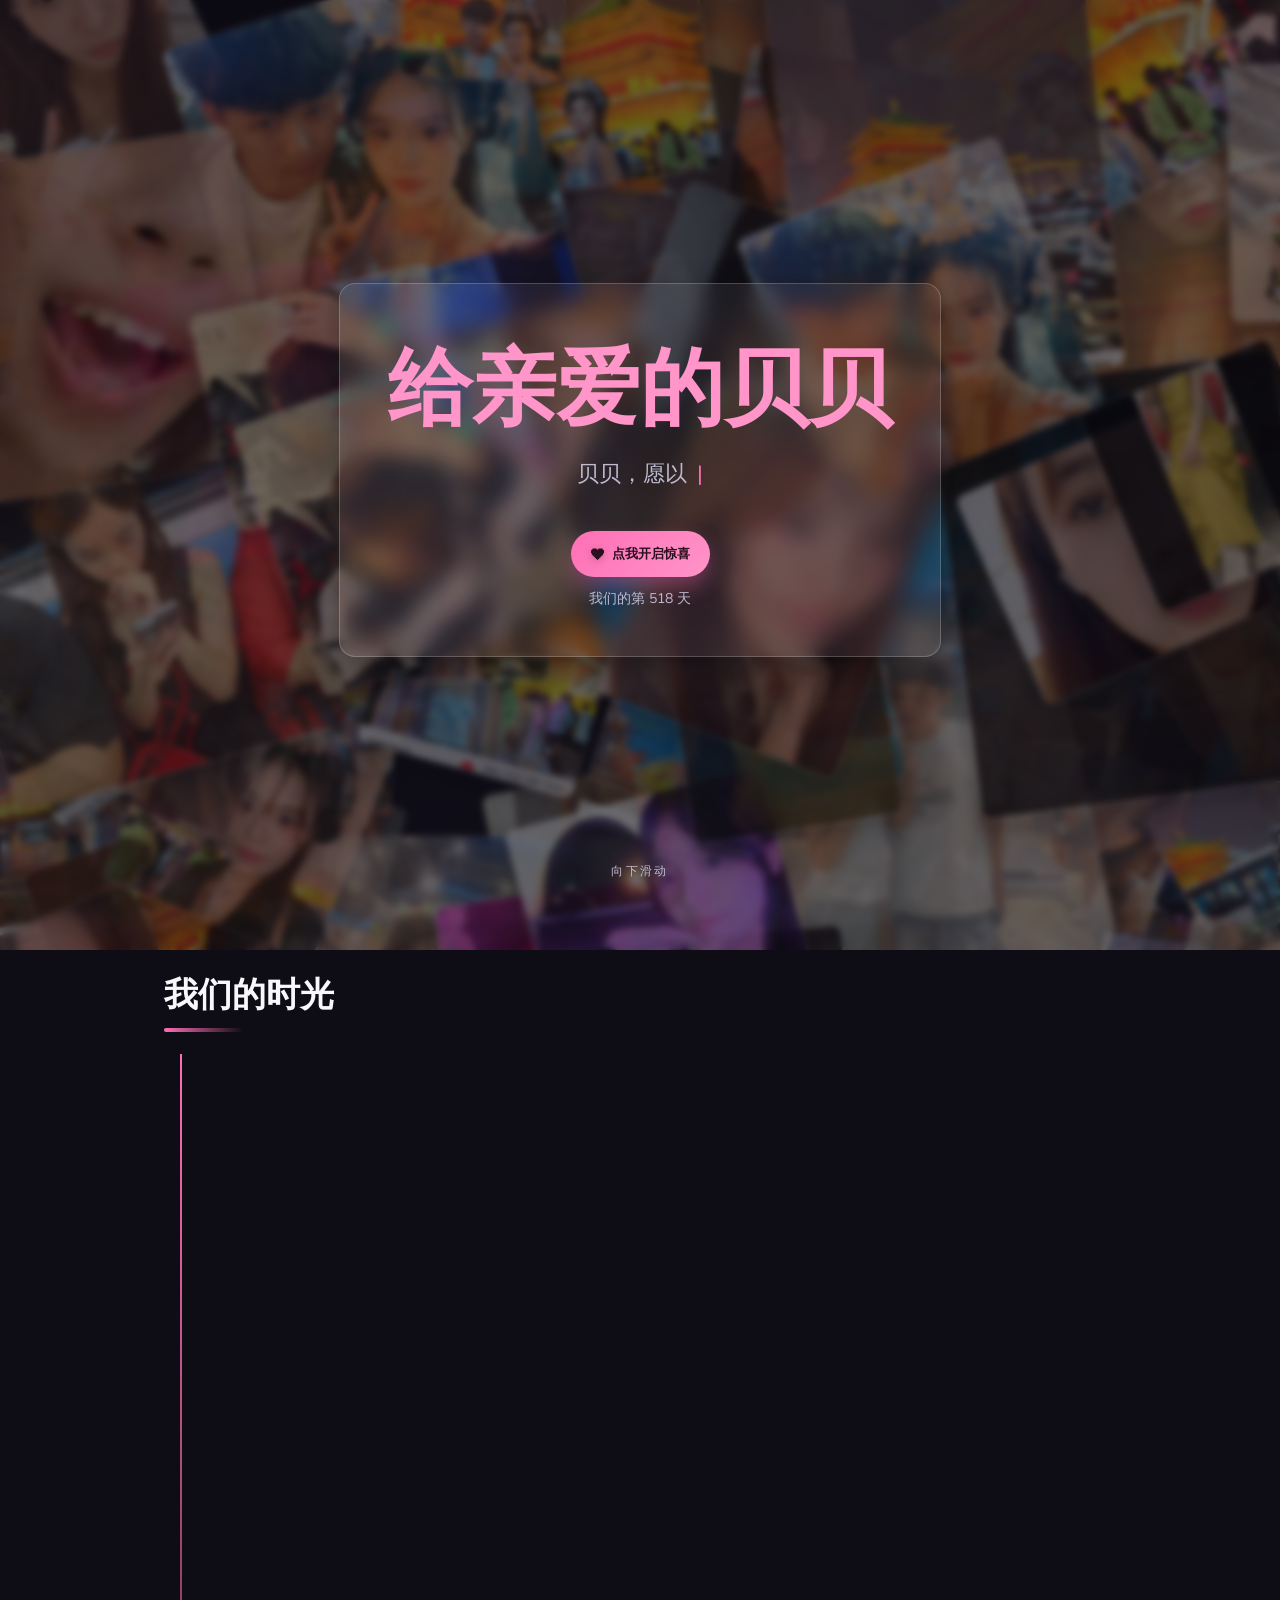
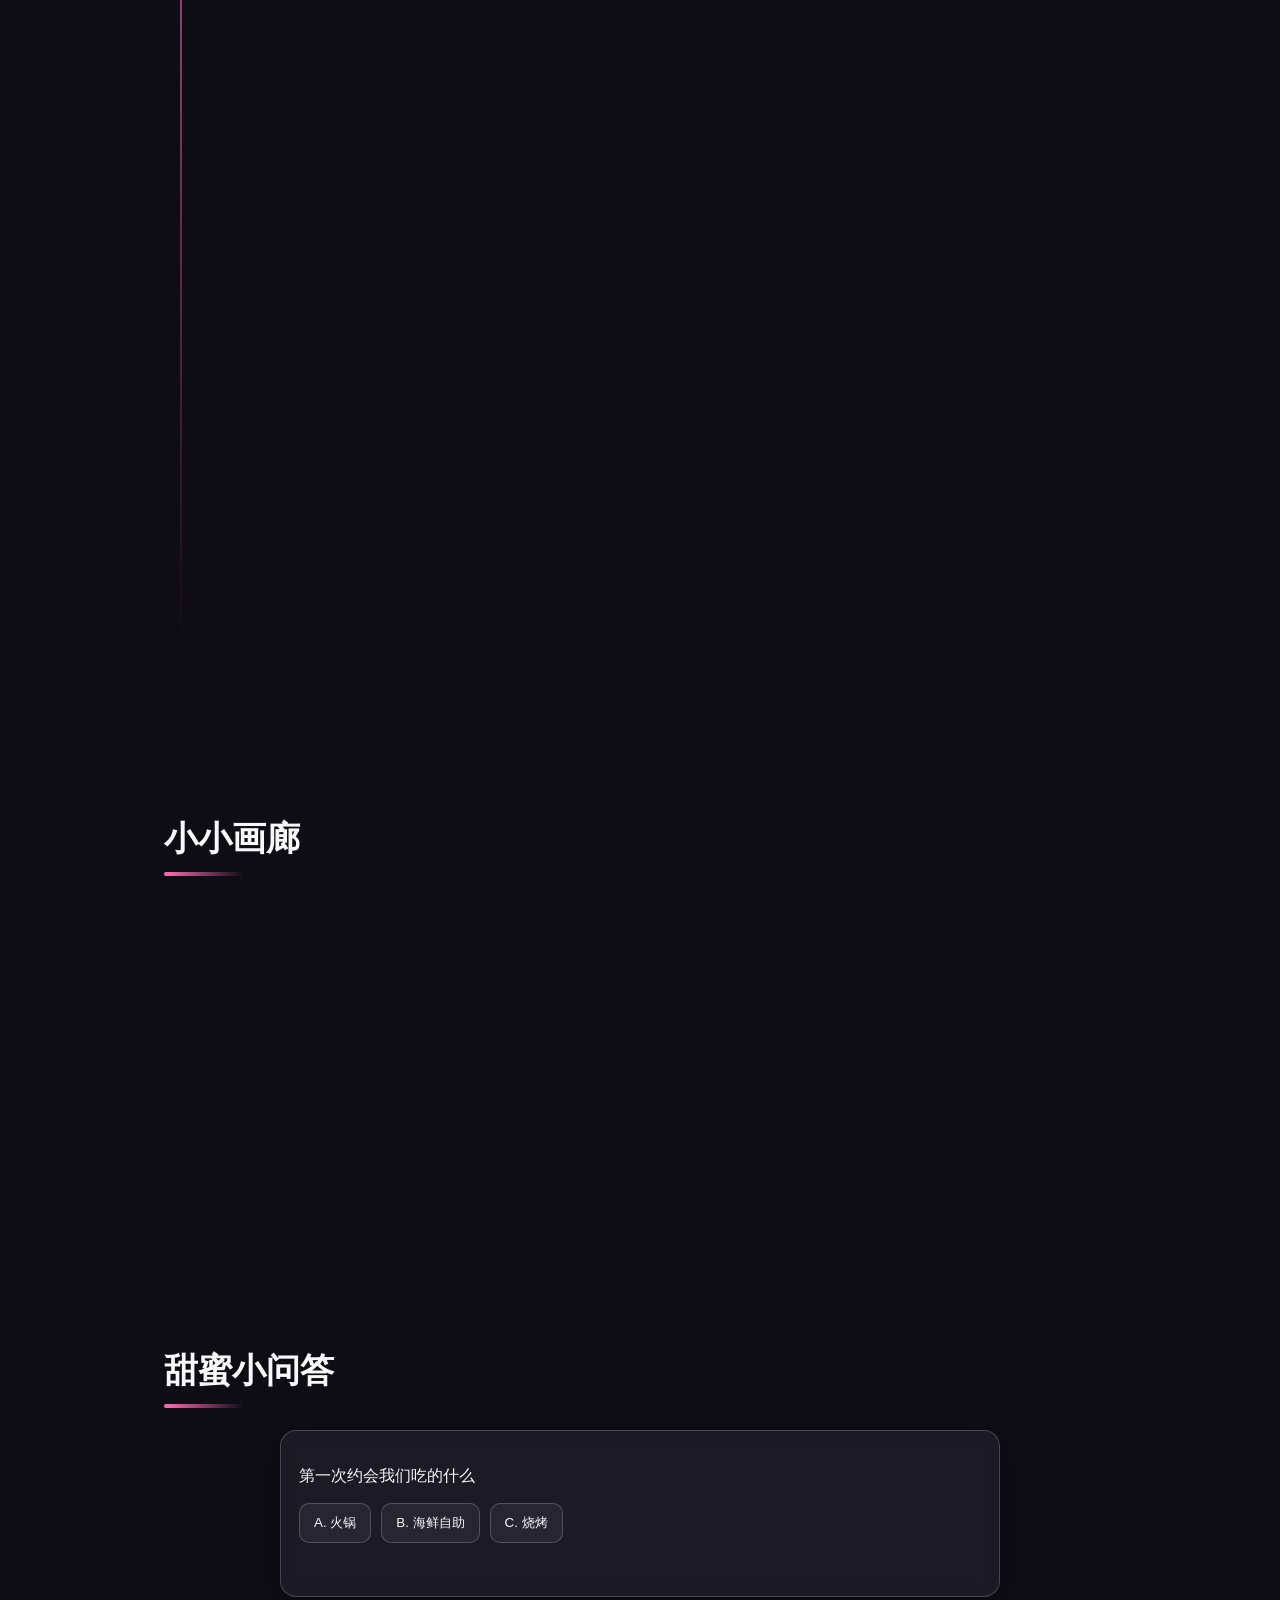
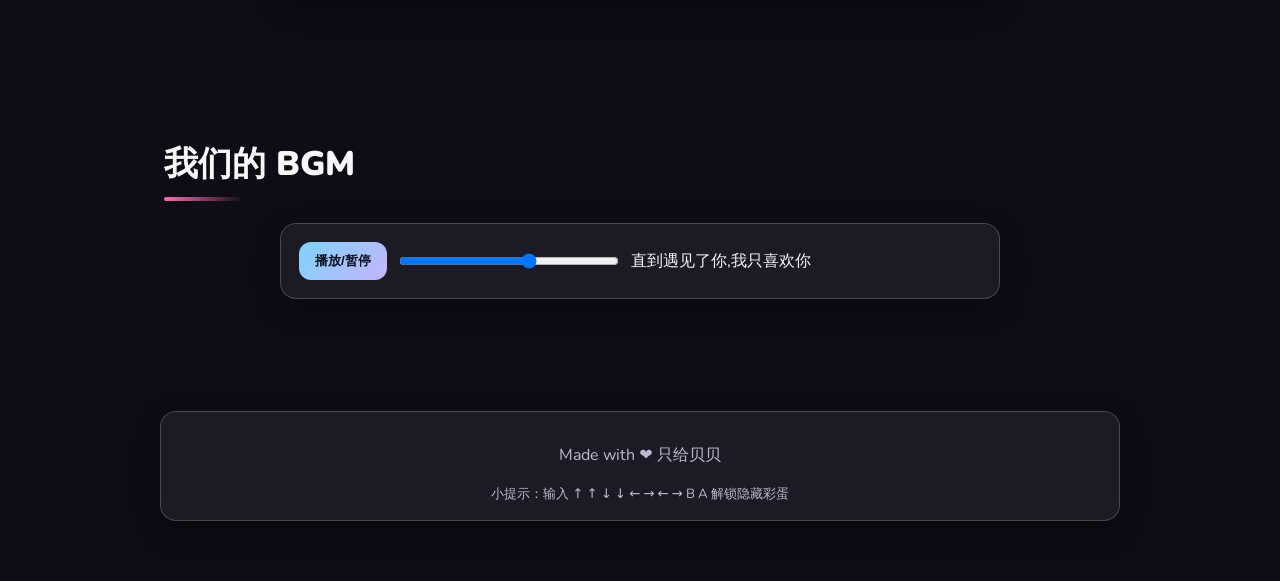
<file: index.html>
<!doctype html>
<html lang="zh-CN">
<head>
  <meta charset="utf-8" />
  <meta name="viewport" content="width=device-width, initial-scale=1" />
  <title>给你的小小心意</title>
  <meta name="description" content="给最爱的你的一份专属小惊喜" />
  <link rel="preconnect" href="https://fonts.googleapis.com">
  <link rel="preconnect" href="https://fonts.gstatic.com" crossorigin>
  <link href="https://fonts.googleapis.com/css2?family=Great+Vibes&family=Nunito:wght@300;600;800&display=swap" rel="stylesheet">
  <link rel="stylesheet" href="styles.css" />
  <link rel="icon" href="data:image/svg+xml,<svg xmlns='http://www.w3.org/2000/svg' viewBox='0 0 100 100'><text y='0.9em' font-size='90'>💖</text></svg>">
</head>
<body>
  <!-- 背景粒子与流星 -->
  <canvas id="bg-canvas" aria-hidden="true"></canvas>

  <!-- 顶部 Hero -->
  <header class="hero" id="top">
    <div class="hero-inner glass">
      <h1 class="brand">
        <span id="yourName">给亲爱的贝贝</span>
      </h1>
      <p class="typewriter">
        <span id="typewriterText" data-lines='["贝贝，遇见你，是我所有美好故事的开始。","贝贝，今天，想把心里的话，慢慢说给你听。","贝贝，愿以后每一天，都有你。"]'></span>
        <span class="cursor">|</span>
      </p>
      <div class="cta">
        <button id="loveButton" class="btn-heart" aria-label="点击有惊喜">
          <span class="heart">❤</span>
          <span> 点我开启惊喜</span>
        </button>
      </div>
      <div class="meta">
        <span id="anniversary" title="纪念日">我们的第 <span id="daysCounter">0</span> 天</span>
      </div>
    </div>
    <div class="scroll-hint">向下滑动</div>
  </header>

  <!-- 甜蜜弹窗 -->
  <dialog id="sweetDialog" class="sweet">
    <form method="dialog">
      <h3>给贝贝的一封小情书</h3>
      <p id="loveNote">贝贝，从遇见你开始，星星也有了归宿。</p>
      <menu>
        <button value="close" class="btn">收下</button>
      </menu>
    </form>
  </dialog>

  <!-- 记忆时间线 -->
  <section id="timeline" class="section">
    <h2 class="section-title">我们的时光</h2>
    <div class="timeline">
      <div class="tl-item reveal">
        <div class="date">第一次去海边</div>
        <div class="card glass">
          <img src="assets\FirstMeet.jpg" alt="第一次去海边" loading="lazy" decoding="async" />
          <p>那天的风，刚好也很喜欢你。</p>
        </div>
      </div>
      <div class="tl-item reveal">
        <div class="date">海边很美，你也是</div>
        <div class="card glass">
          <img src="assets\SeaBeautiful.jpg" alt="海边很美，你也是" loading="lazy" decoding="async" />
          <p>从此，手心里有了最安心的答案。</p>
        </div>
      </div>
      <div class="tl-item reveal">
        <div class="date">轮渡真的好美呀</div>
        <div class="card glass">
          <img src="assets\QingdaoSheep.jpg" alt="轮渡真的好美呀" loading="lazy" decoding="async" />
          <p>风景很美，但最美的是你看风景的样子。</p>
        </div>
      </div>
    </div>
  </section>

  <!-- 照片画廊 -->
  <section id="gallery" class="section">
    <h2 class="section-title">小小画廊</h2>
    <div class="grid">
      <figure class="reveal"><img src="assets\XianDatangHert.jpg" alt="甜蜜瞬间1" loading="lazy" decoding="async"><figcaption>甜蜜1</figcaption></figure>
      <figure class="reveal"><img src="assets\XianDatangHug.jpg" alt="甜蜜瞬间2" loading="lazy" decoding="async"><figcaption>甜蜜2</figcaption></figure>
      <figure class="reveal"><img src="assets\Qingdao.jpg" alt="甜蜜瞬间3" loading="lazy" decoding="async"><figcaption>甜蜜3</figcaption></figure>
      <figure class="reveal"><img src="assets\Beautiful2.jpg" alt="甜蜜瞬间4" loading="lazy" decoding="async"><figcaption>甜蜜4</figcaption></figure>
    </div>
  </section>

  <!-- 甜蜜问答 -->
  <section id="quiz" class="section">
    <h2 class="section-title">甜蜜小问答</h2>
    <div class="quiz glass">
      <p>第一次约会我们吃的什么</p>
      <div class="options">
        <button class="opt" data-correct="true">A. 火锅</button>
        <button class="opt" data-correct="false">B. 海鲜自助</button>
        <button class="opt" data-correct="false">C. 烧烤</button>
      </div>
      <div id="quizResult" class="result" aria-live="polite"></div>
    </div>
  </section>

  <!-- 隐藏彩蛋（Konami Code 解锁） -->
  <section id="easter" class="section hidden">
    <h2 class="section-title">隐藏的小惊喜</h2>
    <div class="easter glass">
      <p>被贝贝发现啦！给最厉害的贝贝，解锁一枚超大爱心！</p>
      <button id="megaHeart" class="btn-heart big">❤</button>
    </div>
  </section>

  <!-- 音乐播放器 -->
  <section id="music" class="section">
    <h2 class="section-title">我们的 BGM</h2>
    <div class="player glass">
      <audio id="audio" src="assets\陈柯宇 - 直到遇见了你,我只喜欢你.mp3" preload="auto" autoplay loop></audio>
      <div class="controls">
        <button id="play" class="btn">播放/暂停</button>
        <input id="volume" type="range" min="0" max="1" step="0.01" value="0.6" aria-label="音量" />
        <span id="trackName">直到遇见了你,我只喜欢你</span>
      </div>
    </div>
  </section>

  <!-- 页脚 -->
  <footer class="footer">
    <div class="glass">
      <p>Made with ❤ 只给贝贝</p>
      <small>小提示：输入 ↑ ↑ ↓ ↓ ← → ← → B A 解锁隐藏彩蛋</small>
    </div>
  </footer>

  <!-- 轻量弹窗与灯箱容器 -->
  <dialog id="lightbox" class="lightbox"><img alt="预览" id="lightboxImg" /><form method="dialog"><button class="btn">关闭</button></form></dialog>

  <script src="app.js"></script>
</body>
</html>
</file>
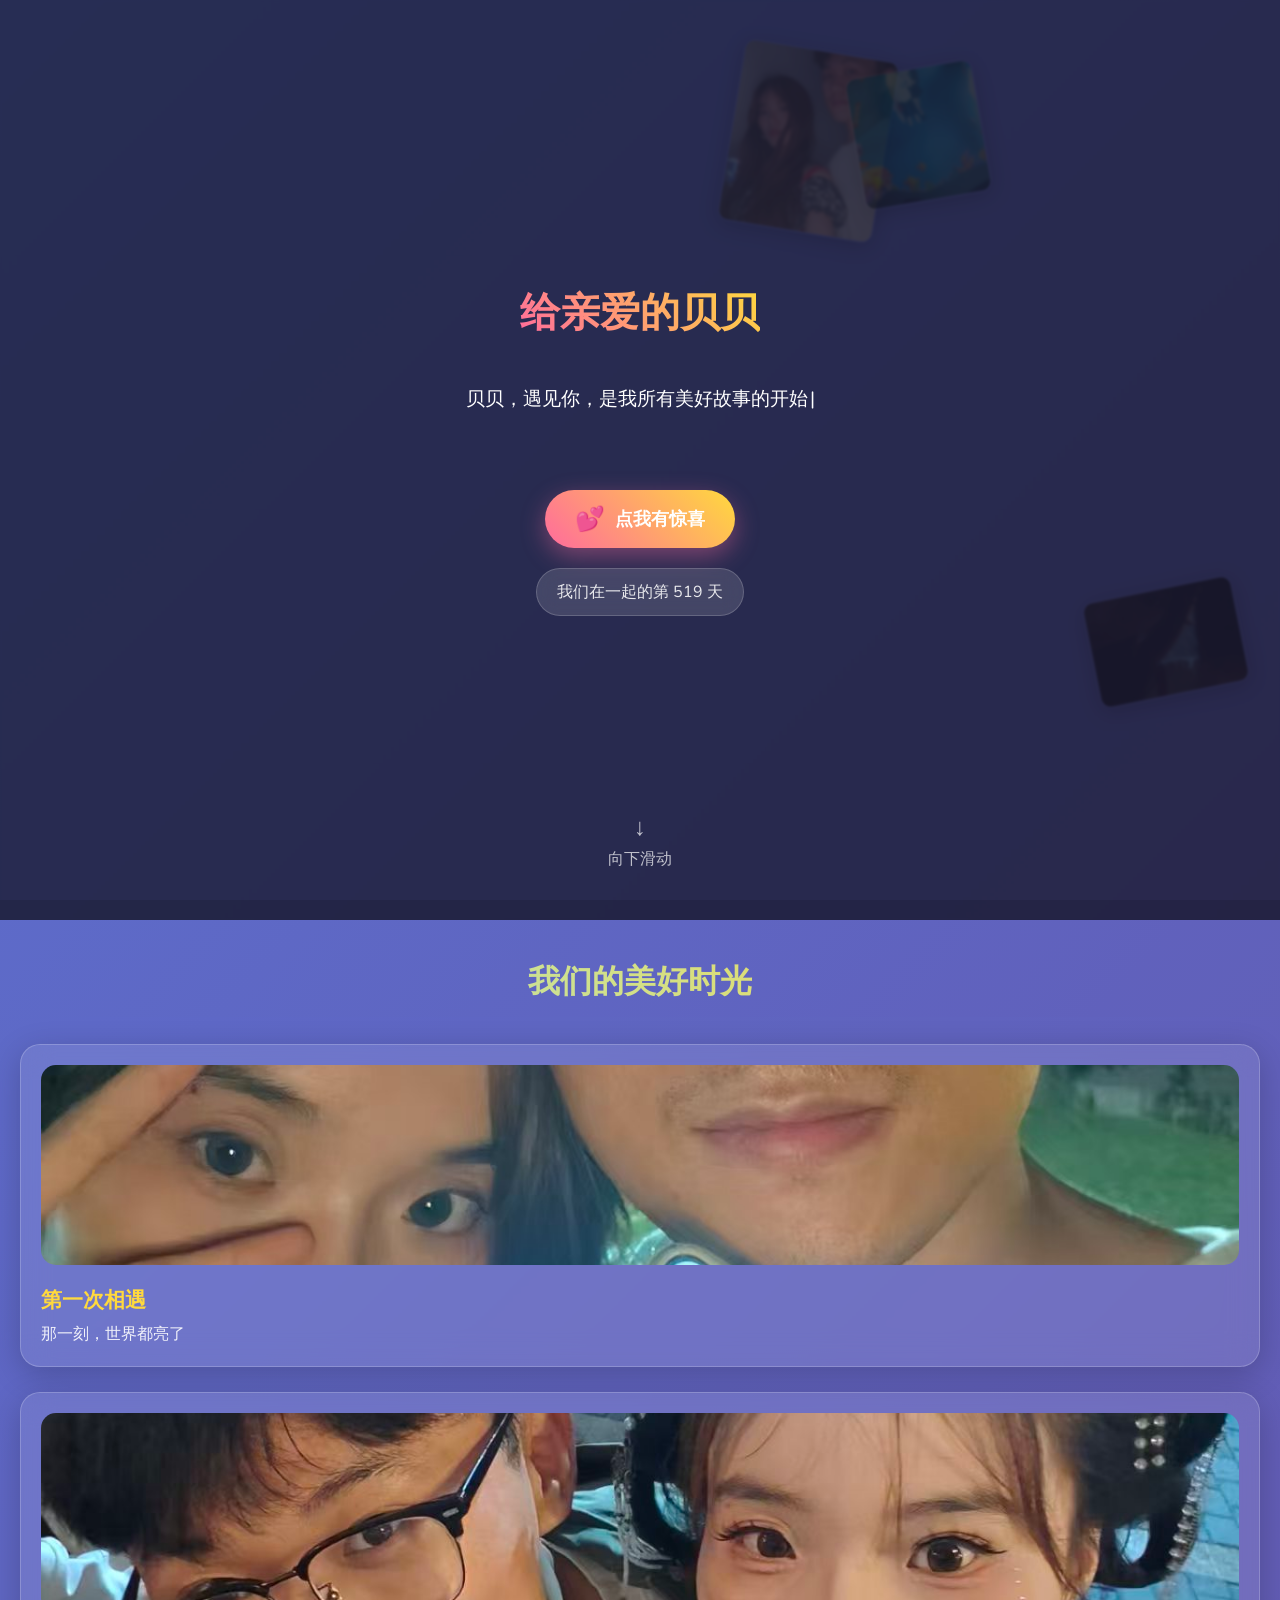
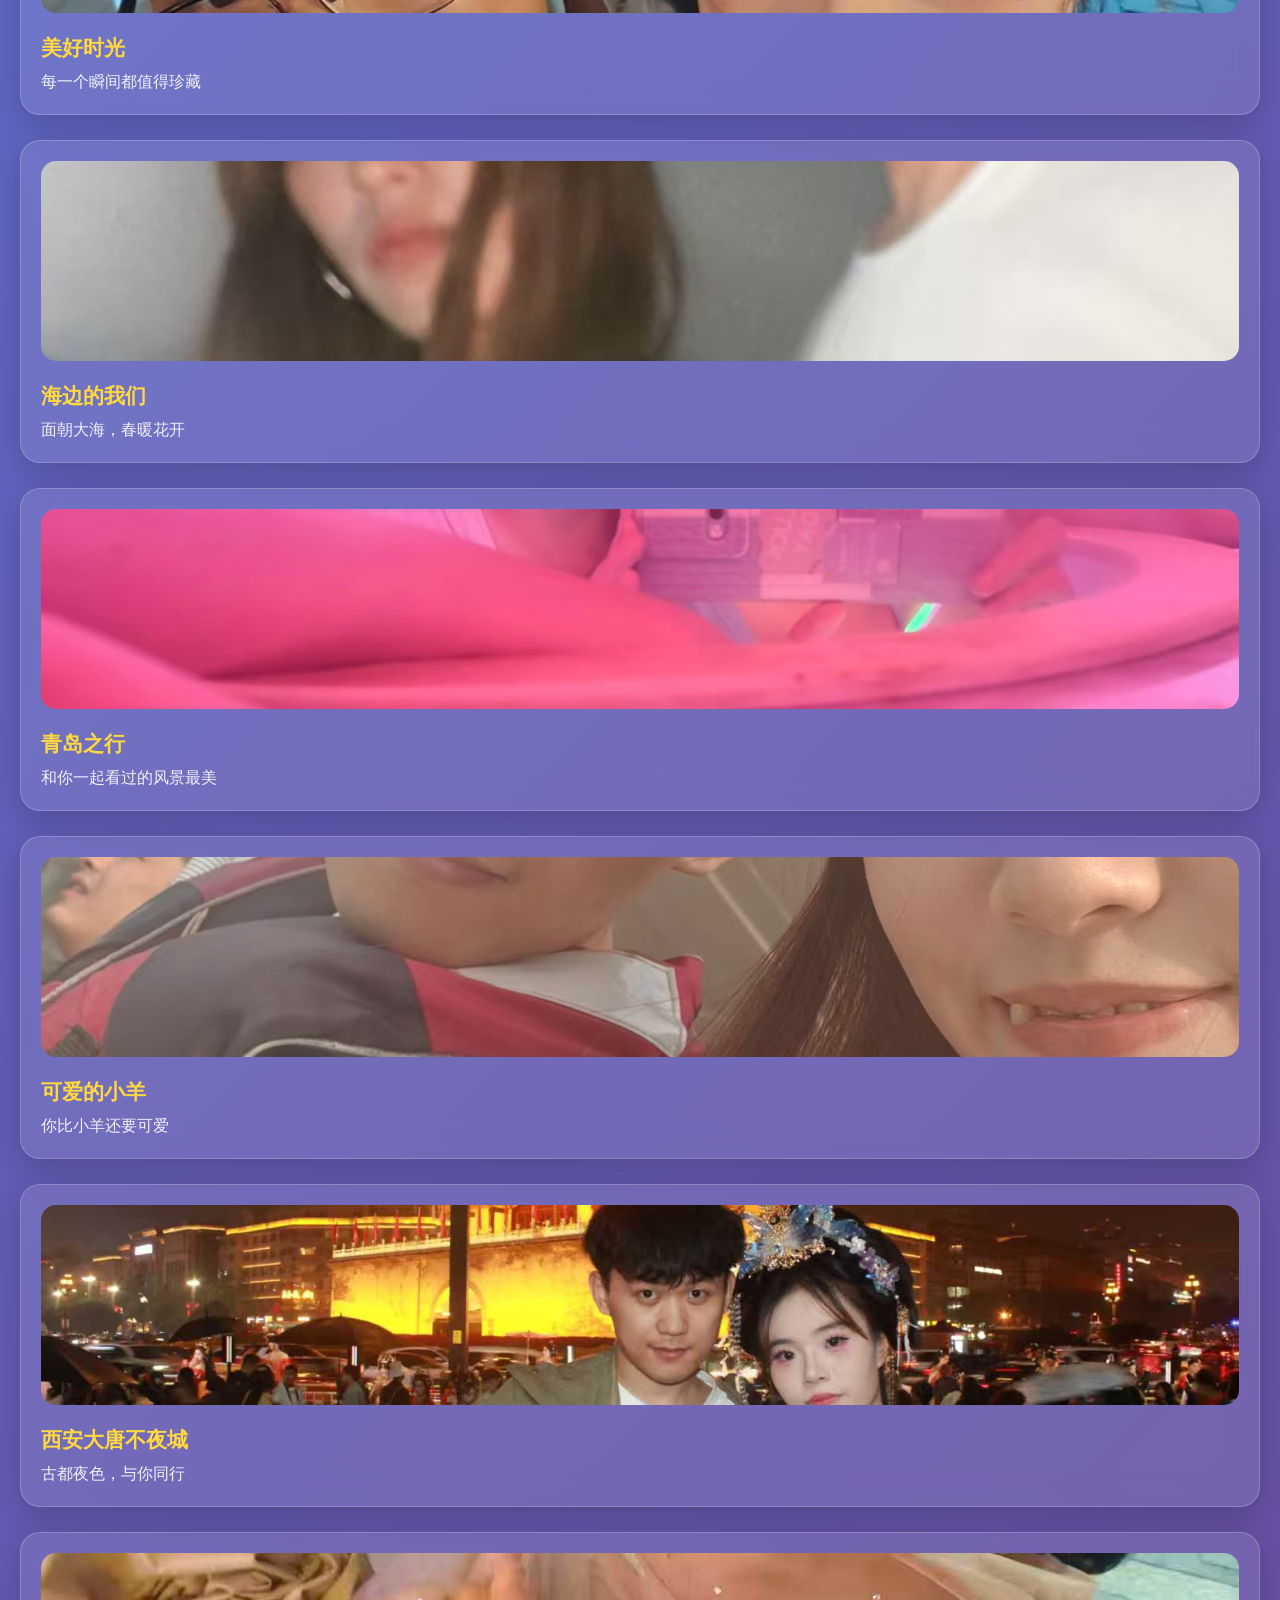
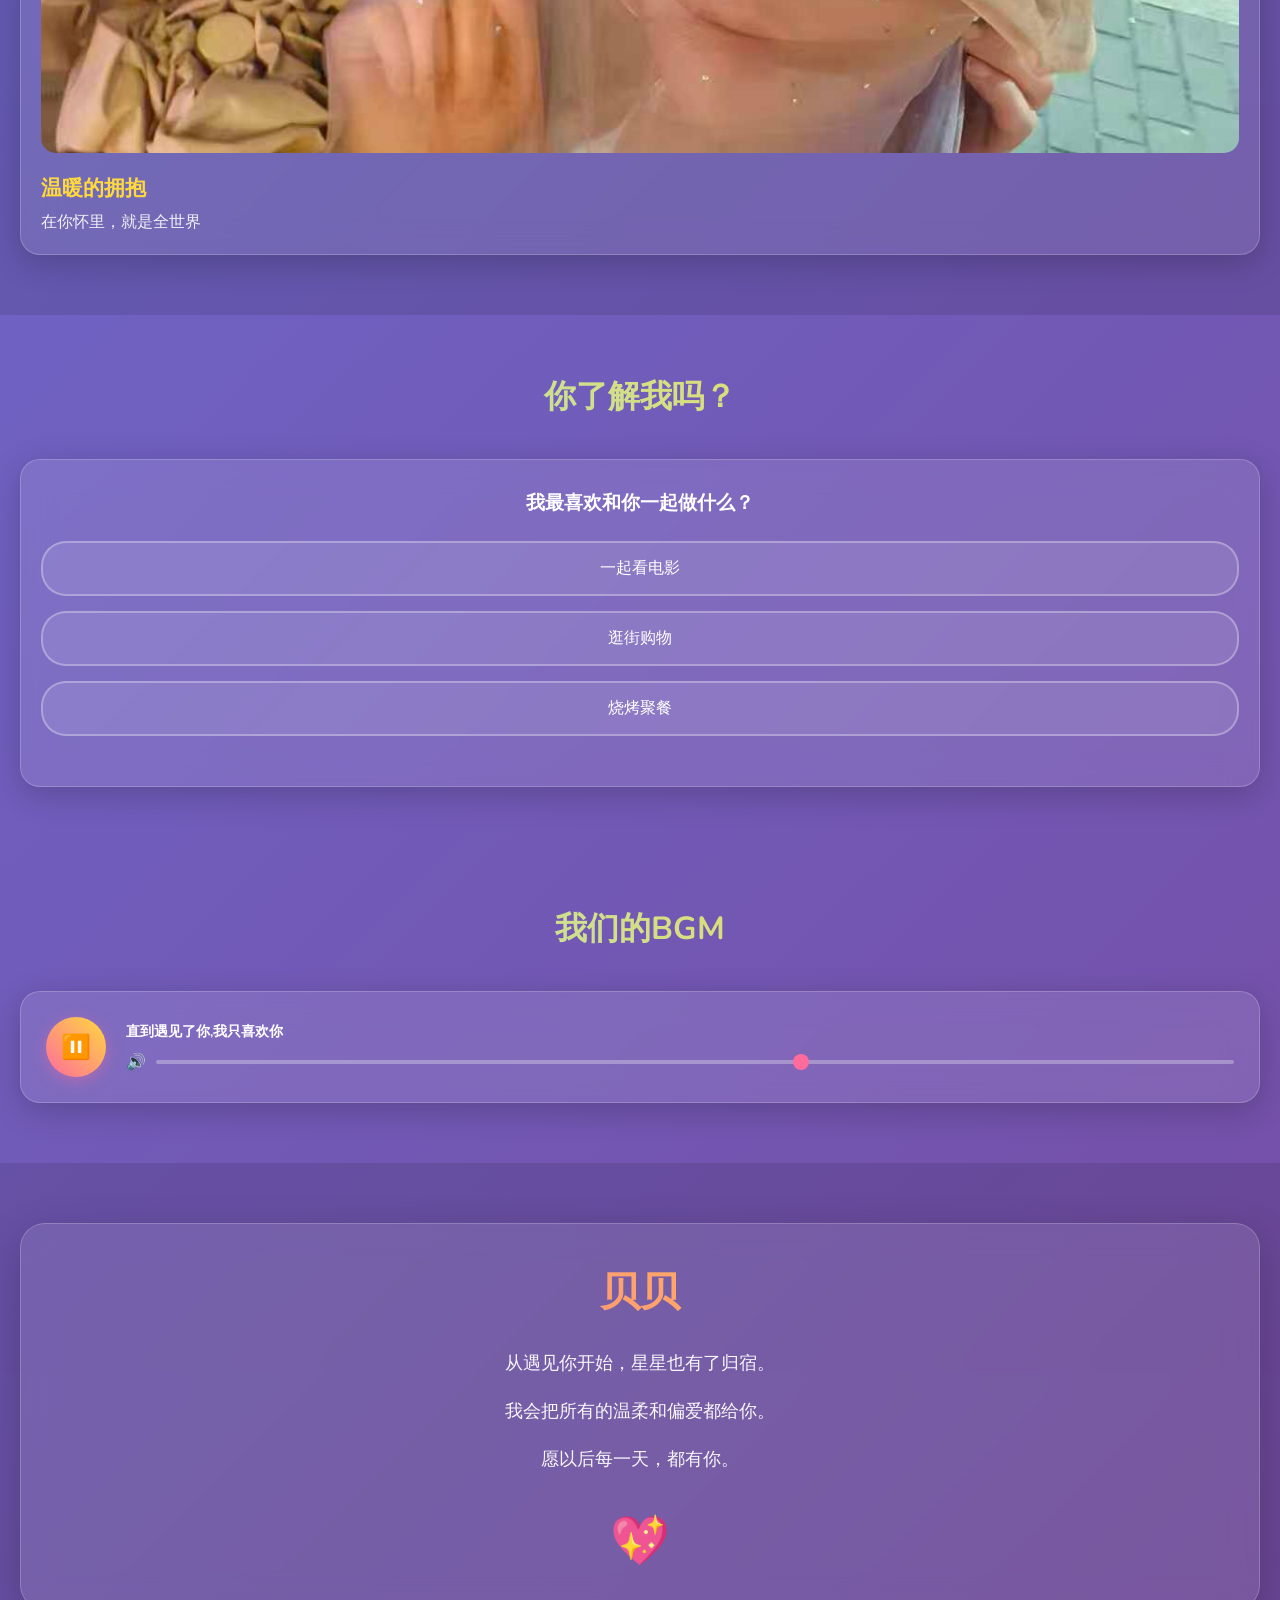
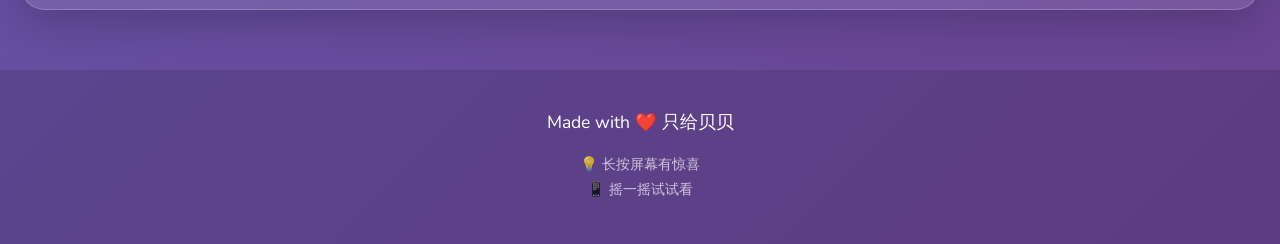
<file: mobile.html>
<!DOCTYPE html>
<html lang="zh-CN">
<head>
  <meta charset="UTF-8">
  <meta name="viewport" content="width=device-width, initial-scale=1.0, maximum-scale=1.0, user-scalable=no">
  <meta name="apple-mobile-web-app-capable" content="yes">
  <meta name="apple-mobile-web-app-status-bar-style" content="black-translucent">
  <meta name="format-detection" content="telephone=no">
  <title>给贝贝的爱 💕</title>
  <link rel="stylesheet" href="mobile-styles.css">
  <link rel="preconnect" href="https://fonts.googleapis.com">
  <link rel="preconnect" href="https://fonts.gstatic.com" crossorigin>
  <link href="https://fonts.googleapis.com/css2?family=Nunito:wght@300;400;600;700&display=swap" rel="stylesheet">
  
  <!-- PWA 配置 -->
  <link rel="manifest" href="manifest.json">
  <link rel="icon" href="data:image/svg+xml,<svg xmlns='http://www.w3.org/2000/svg' viewBox='0 0 100 100'><text y='0.9em' font-size='90'>💖</text></svg>">
  
  <!-- iOS PWA 支持 -->
  <meta name="apple-mobile-web-app-title" content="贝贝的爱">
  <link rel="apple-touch-icon" href="icons/icon-192x192.png">
  <link rel="apple-touch-startup-image" href="icons/icon-512x512.png">
  
  <!-- Windows PWA 支持 -->
  <meta name="msapplication-TileColor" content="#ff6b9d">
  <meta name="msapplication-TileImage" content="icons/icon-144x144.png">
</head>
<body>
  <!-- 主容器 -->
  <div class="app">
    <!-- 首屏 -->
    <section class="hero">
      <div class="hero-content">
        <h1 class="title">给亲爱的贝贝</h1>
        <div class="typewriter">
          <span id="typeText"></span>
          <span class="cursor">|</span>
        </div>
        <button class="love-btn" id="loveBtn">
          <span class="heart">💕</span>
          <span>点我有惊喜</span>
        </button>
        <button class="install-manual-btn" id="installManualBtn" style="display: none;">
          <span class="heart">📱</span>
          <span>安装APP</span>
        </button>
        <div class="days">
          我们在一起的第 <span id="days">0</span> 天
        </div>
      </div>
      <div class="scroll-hint">
        <div class="arrow">↓</div>
        <span>向下滑动</span>
      </div>
    </section>

    <!-- 时光回忆 -->
    <section class="memories">
      <h2>我们的美好时光</h2>
      <div class="memory-grid">
        <div class="memory-card">
          <img src="assets/FirstMeet.jpg" alt="第一次相遇">
          <div class="memory-text">
            <h3>第一次相遇</h3>
            <p>那一刻，世界都亮了</p>
          </div>
        </div>
        <div class="memory-card">
          <img src="assets/Beautiful2.jpg" alt="美好时光">
          <div class="memory-text">
            <h3>美好时光</h3>
            <p>每一个瞬间都值得珍藏</p>
          </div>
        </div>
        <div class="memory-card">
          <img src="assets/SeaBeautiful.jpg" alt="海边的我们">
          <div class="memory-text">
            <h3>海边的我们</h3>
            <p>面朝大海，春暖花开</p>
          </div>
        </div>
        <div class="memory-card">
          <img src="assets/Qingdao.jpg" alt="青岛之行">
          <div class="memory-text">
            <h3>青岛之行</h3>
            <p>和你一起看过的风景最美</p>
          </div>
        </div>
        <div class="memory-card">
          <img src="assets/QingdaoSheep.jpg" alt="青岛小羊">
          <div class="memory-text">
            <h3>可爱的小羊</h3>
            <p>你比小羊还要可爱</p>
          </div>
        </div>
        <div class="memory-card">
          <img src="assets/XianDatangHert.jpg" alt="西安大唐不夜城">
          <div class="memory-text">
            <h3>西安大唐不夜城</h3>
            <p>古都夜色，与你同行</p>
          </div>
        </div>
        <div class="memory-card">
          <img src="assets/XianDatangHug.jpg" alt="温暖的拥抱">
          <div class="memory-text">
            <h3>温暖的拥抱</h3>
            <p>在你怀里，就是全世界</p>
          </div>
        </div>
      </div>
    </section>

    <!-- 互动游戏 -->
    <section class="game">
      <h2>你了解我吗？</h2>
      <div class="quiz-card">
        <p class="question">我最喜欢和你一起做什么？</p>
        <div class="options">
          <button class="option" data-correct="true">一起看电影</button>
          <button class="option" data-correct="false">逛街购物</button>
          <button class="option" data-correct="false">烧烤聚餐</button>
        </div>
        <div class="result" id="result"></div>
      </div>
    </section>

    <!-- 音乐播放器 -->
    <section class="music">
      <h2>我们的BGM</h2>
      <div class="player">
        <audio id="audio" src="assets\陈柯宇 - 直到遇见了你,我只喜欢你.mp3" preload="auto" loop></audio>
        <div class="player-controls">
          <button class="play-btn" id="playBtn">▶️</button>
          <div class="track-info">
            <div class="track-name">直到遇见了你,我只喜欢你</div>
            <div class="volume-control">
              <span>🔊</span>
              <input type="range" id="volume" min="0" max="1" step="0.01" value="0.6">
            </div>
          </div>
        </div>
      </div>
    </section>

    <!-- 爱的告白 -->
    <section class="confession">
      <div class="confession-card">
        <h2>贝贝</h2>
        <div class="love-message">
          <p>从遇见你开始，星星也有了归宿。</p>
          <p>我会把所有的温柔和偏爱都给你。</p>
          <p>愿以后每一天，都有你。</p>
        </div>
        <button class="heart-btn" id="heartBtn">💖</button>
      </div>
    </section>

    <!-- 页脚 -->
    <footer class="footer">
      <p>Made with ❤️ 只给贝贝</p>
      <div class="hints">
        <p>💡 长按屏幕有惊喜</p>
        <p>📱 摇一摇试试看</p>
      </div>
    </footer>
  </div>

  <!-- 弹窗 -->
  <div class="modal" id="modal">
    <div class="modal-content">
      <h3 id="modalTitle">给贝贝的小情书</h3>
      <p id="modalText">贝贝，从遇见你开始，星星也有了归宿。</p>
      <button class="modal-btn" id="modalClose">收下 💕</button>
    </div>
  </div>

  <!-- 特效容器 -->
  <div class="effects" id="effects"></div>

  <script src="mobile-app.js"></script>
</body>
</html>
</file>
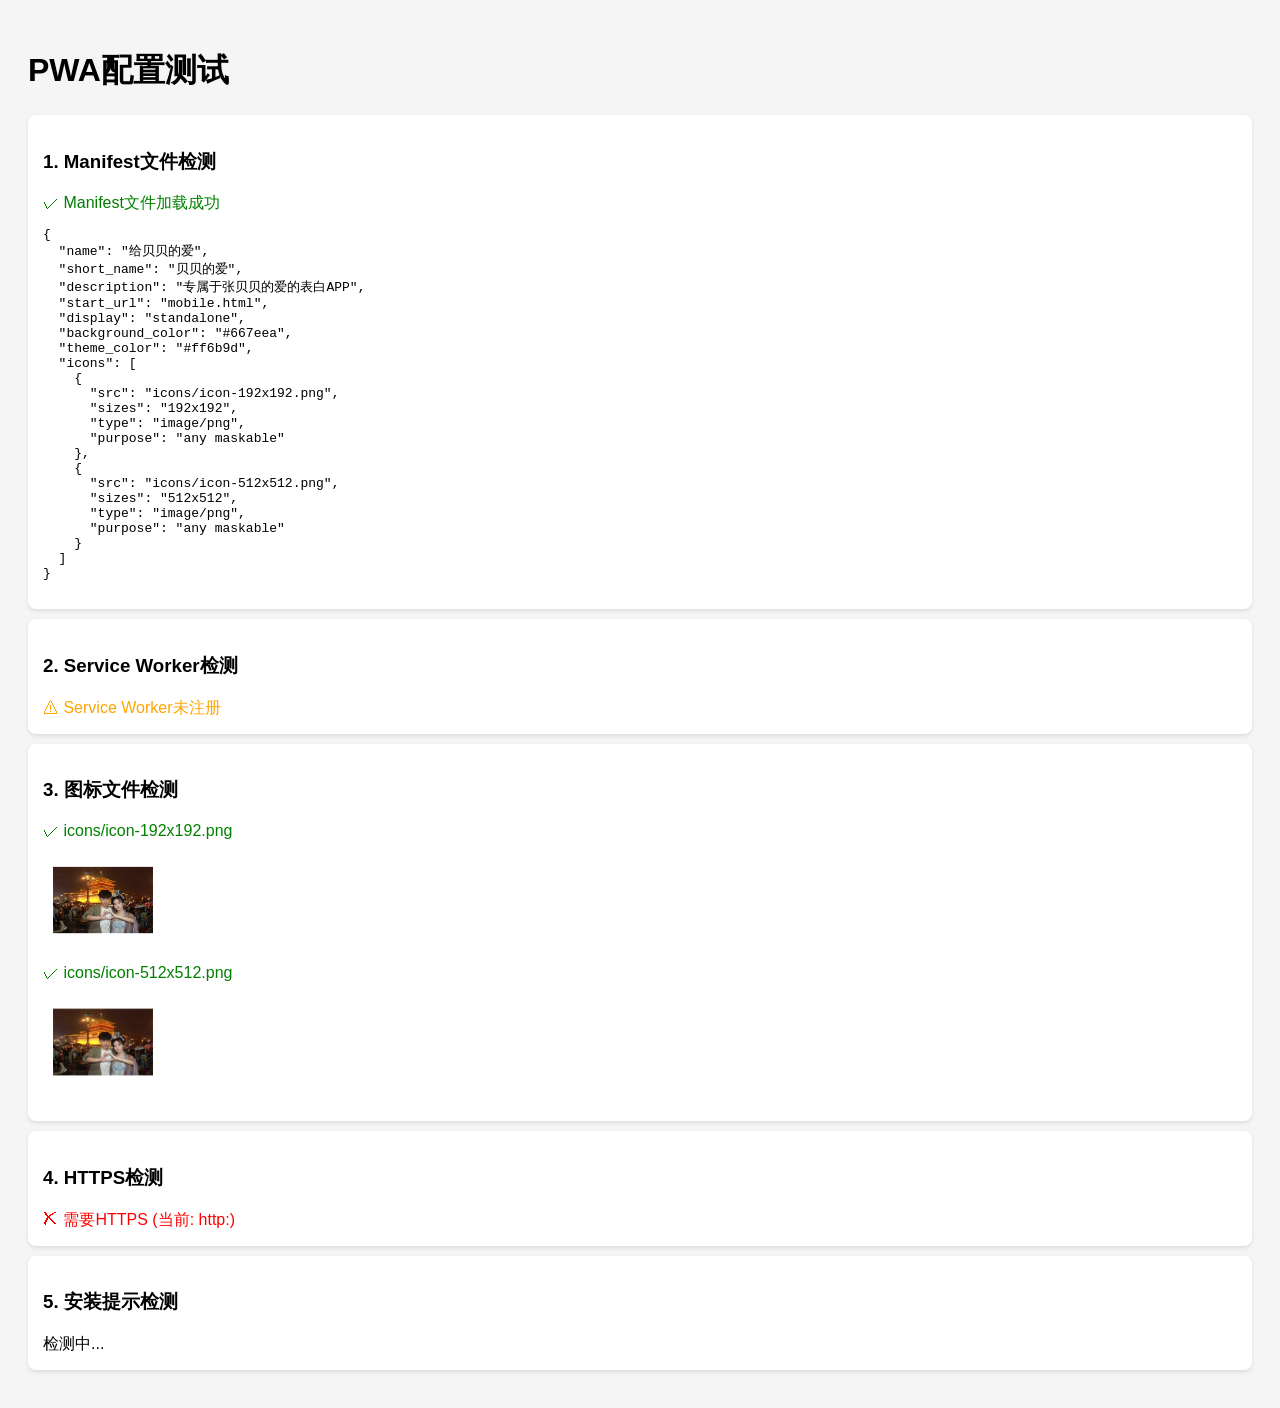
<file: test-pwa.html>
<!DOCTYPE html>
<html lang="zh-CN">
<head>
  <meta charset="UTF-8">
  <meta name="viewport" content="width=device-width, initial-scale=1.0">
  <title>PWA测试页面</title>
  <style>
    body {
      font-family: Arial, sans-serif;
      padding: 20px;
      background: #f5f5f5;
    }
    .test-item {
      background: white;
      padding: 15px;
      margin: 10px 0;
      border-radius: 8px;
      box-shadow: 0 2px 4px rgba(0,0,0,0.1);
    }
    .success { color: green; }
    .error { color: red; }
    .warning { color: orange; }
    img {
      max-width: 100px;
      margin: 10px;
    }
  </style>
</head>
<body>
  <h1>PWA配置测试</h1>
  
  <div class="test-item">
    <h3>1. Manifest文件检测</h3>
    <div id="manifestTest">检测中...</div>
  </div>

  <div class="test-item">
    <h3>2. Service Worker检测</h3>
    <div id="swTest">检测中...</div>
  </div>

  <div class="test-item">
    <h3>3. 图标文件检测</h3>
    <div id="iconTest">检测中...</div>
  </div>

  <div class="test-item">
    <h3>4. HTTPS检测</h3>
    <div id="httpsTest">检测中...</div>
  </div>

  <div class="test-item">
    <h3>5. 安装提示检测</h3>
    <div id="installTest">检测中...</div>
  </div>

  <script>
    // 检测HTTPS
    const httpsTest = document.getElementById('httpsTest');
    if (location.protocol === 'https:') {
      httpsTest.innerHTML = '<span class="success">✓ HTTPS已启用</span>';
    } else {
      httpsTest.innerHTML = '<span class="error">✗ 需要HTTPS (当前: ' + location.protocol + ')</span>';
    }

    // 检测Manifest
    fetch('manifest.json')
      .then(response => response.json())
      .then(manifest => {
        const manifestTest = document.getElementById('manifestTest');
        manifestTest.innerHTML = `
          <span class="success">✓ Manifest文件加载成功</span><br>
          <pre>${JSON.stringify(manifest, null, 2)}</pre>
        `;
      })
      .catch(err => {
        document.getElementById('manifestTest').innerHTML = 
          '<span class="error">✗ Manifest加载失败: ' + err.message + '</span>';
      });

    // 检测Service Worker
    if ('serviceWorker' in navigator) {
      navigator.serviceWorker.getRegistrations()
        .then(registrations => {
          const swTest = document.getElementById('swTest');
          if (registrations.length > 0) {
            swTest.innerHTML = '<span class="success">✓ Service Worker已注册 (' + registrations.length + '个)</span>';
          } else {
            swTest.innerHTML = '<span class="warning">⚠ Service Worker未注册</span>';
          }
        });
    } else {
      document.getElementById('swTest').innerHTML = 
        '<span class="error">✗ 浏览器不支持Service Worker</span>';
    }

    // 检测图标
    const iconTest = document.getElementById('iconTest');
    const icons = ['icons/icon-192x192.png', 'icons/icon-512x512.png'];
    let iconHTML = '';
    
    icons.forEach(iconPath => {
      const img = new Image();
      img.onload = function() {
        iconHTML += `<div><span class="success">✓ ${iconPath}</span><br><img src="${iconPath}"></div>`;
        iconTest.innerHTML = iconHTML;
      };
      img.onerror = function() {
        iconHTML += `<div><span class="error">✗ ${iconPath} 加载失败</span></div>`;
        iconTest.innerHTML = iconHTML;
      };
      img.src = iconPath;
    });

    // 检测安装提示
    let installPromptDetected = false;
    window.addEventListener('beforeinstallprompt', (e) => {
      installPromptDetected = true;
      document.getElementById('installTest').innerHTML = 
        '<span class="success">✓ 安装提示事件已触发！可以安装PWA</span>';
    });

    setTimeout(() => {
      if (!installPromptDetected) {
        const installTest = document.getElementById('installTest');
        installTest.innerHTML = `
          <span class="warning">⚠ 未检测到安装提示</span><br>
          <small>可能原因：<br>
          1. 已经安装过<br>
          2. 不满足PWA安装条件<br>
          3. 浏览器不支持<br>
          4. 需要用户交互后才触发</small>
        `;
      }
    }, 3000);
  </script>
</body>
</html>
</file>
<file: styles.css>
/* Fonts: Great Vibes (display) + Nunito (ui) */
:root{
  --bg: #0e0c15;
  --bg-2:#1a1724;
  --primary:#ff6fb5;
  --primary-2:#ff95c9;
  --accent:#7dd3fc;
  --text:#f8f7fb;
  --muted:#bfbacf;
  --glass: rgba(255,255,255,0.06);
  --glass-border: rgba(255,255,255,0.2);
}
*{box-sizing:border-box}
html,body{height:100%}
body{
  margin:0;
  color:var(--text);
  font-family:"Nunito", system-ui, -apple-system, Segoe UI, Roboto, Arial, sans-serif;
  background: var(--bg);
  overflow-x:hidden;
  position:relative;
}

/* 照片墙背景 */
.photo-wall{
  position:fixed;
  inset:-50px;
  z-index:-2;
  overflow:hidden;
  background: linear-gradient(180deg, #0b0a12 0%, #120f1a 100%);
}

.photo-wall::before{
  content:"";
  position:absolute;
  inset:0;
  background: rgba(14, 12, 21, 0.55);
  backdrop-filter: blur(3px);
  z-index:1;
}

.photo-item{
  position:absolute;
  border-radius:12px;
  overflow:hidden;
  box-shadow: 0 8px 24px rgba(0,0,0,0.4);
  opacity:0.8;
  border: 2px solid rgba(255,255,255,0.15);
  will-change: opacity;
  backface-visibility: hidden;
  contain: layout style paint;
}

/* 照片轮换时的特殊效果 */
.photo-item.rotating-out{
  animation: rotateOut 0.8s ease-out forwards;
}

.photo-item.rotating-in{
  animation: rotateIn 1.2s ease-in forwards;
}

@keyframes rotateOut{
  0%{
    opacity: 0.8;
    transform: rotate(var(--rotation)) scale(1) translateZ(0);
  }
  100%{
    opacity: 0;
    transform: rotate(calc(var(--rotation) + 15deg)) scale(0.8) translateZ(0);
  }
}

@keyframes rotateIn{
  0%{
    opacity: 0;
    transform: rotate(calc(var(--rotation) - 15deg)) scale(1.2) translateZ(0);
  }
  100%{
    opacity: 0.8;
    transform: rotate(var(--rotation)) scale(1) translateZ(0);
  }
}

.photo-item img{
  width:100%;
  height:100%;
  object-fit:cover;
  filter: blur(0.8px) brightness(0.9) saturate(1.4);
  transform: translateZ(0);
}

/* 缓缓出现的动画 */
.fade-in-photo{
  animation: fadeInPhoto 2s ease-out forwards, photoFlicker 6s ease-in-out infinite;
}

@keyframes fadeInPhoto{
  0%{
    opacity:0;
    transform: rotate(var(--rotation)) scale(0.8);
  }
  100%{
    opacity:0.8;
    transform: rotate(var(--rotation)) scale(1);
  }
}

/* 持续闪动变换效果 - 超级优化版本 */
@keyframes photoFlicker{
  0%, 100%{
    opacity:0.8;
  }
  50%{
    opacity:0.6;
  }
}

/* Background canvas */
#bg-canvas{
  position:fixed; inset:0; width:100%; height:100%; z-index:-1;
}

/* Glass utility */
.glass{
  background: var(--glass);
  border: 1px solid var(--glass-border);
  backdrop-filter: blur(10px) saturate(130%);
  -webkit-backdrop-filter: blur(10px) saturate(130%);
  border-radius: 16px;
  box-shadow: 0 10px 30px rgba(0,0,0,0.35);
}

/* Hero */
.hero{
  position:relative; min-height:100svh; display:grid; place-items:center; padding:96px 20px 56px;
}
.hero-inner{
  max-width: min(960px, 92vw); padding:48px; text-align:center;
}
.brand{
  font-family:"Great Vibes", cursive; font-size: clamp(40px, 8vw, 84px); margin:0 0 8px; color:var(--primary-2);
}
.typewriter{font-size:clamp(16px, 2.8vw, 22px); color:var(--muted); margin:8px 0 24px; min-height:2.2em}
.cursor{display:inline-block; margin-left:4px; color:var(--primary); animation:blink 1s steps(1,end) infinite}
@keyframes blink{50%{opacity:0}}

.cta{margin:18px 0 8px}
.btn{cursor:pointer; border:none; padding:10px 16px; border-radius:12px; background:linear-gradient(135deg,var(--accent),#c4b5fd); color:#0b1020; font-weight:800}
.btn:active{transform:translateY(1px)}

.btn-heart{
  display:inline-flex; align-items:center; gap:8px; padding:14px 20px; border-radius:999px; border:0; cursor:pointer;
  background: linear-gradient(135deg, var(--primary), var(--primary-2)); color:#2a0f1e; font-weight:900;
  box-shadow: 0 10px 20px rgba(255,105,180,0.35);
  transition: transform .2s ease, box-shadow .2s ease;
}
.btn-heart .heart{display:inline-block; filter:drop-shadow(0 2px 4px rgba(0,0,0,.2)); animation:beat 1.2s ease-in-out infinite}
.btn-heart:hover{transform:translateY(-2px); box-shadow:0 14px 26px rgba(255,105,180,0.5)}
@keyframes beat{0%,100%{transform:scale(1)} 25%{transform:scale(1.15)} 50%{transform:scale(0.92)} 75%{transform:scale(1.08)}}
.btn-heart.big{font-size:28px; padding:18px 26px}

.meta{margin-top:12px; color:var(--muted); font-size:14px}
.scroll-hint{position:absolute; bottom:20px; left:50%; transform:translateX(-50%); color:var(--muted); font-size:12px; letter-spacing:.2em; text-transform:uppercase; animation:float 2.2s ease-in-out infinite}
@keyframes float{0%,100%{transform:translate(-50%,0)}50%{transform:translate(-50%,-6px)}}

/* Sections */
.section{padding:72px 20px}
.section-title{max-width:960px; margin:0 auto 22px; padding:0 4px; font-size: clamp(22px, 3.8vw, 34px); font-weight:900}
.section-title::after{content:""; display:block; width:80px; height:4px; border-radius:2px; background:linear-gradient(90deg,var(--primary), transparent); margin-top:10px}

/* Timeline */
.timeline{max-width:960px; margin:0 auto; position:relative}
.timeline::before{content:""; position:absolute; left:20px; top:0; bottom:0; width:2px; background:linear-gradient(var(--primary), transparent)}
.tl-item{display:grid; grid-template-columns:64px 1fr; gap:16px; margin:22px 0}
.tl-item .date{color:var(--primary-2); font-weight:800; padding-top:8px}
.tl-item .card{padding:14px}
.tl-item img{width:100%; height:auto; aspect-ratio:3/4; max-height:300px; object-fit:cover; object-position:50% 35%; border-radius:12px; display:block}

/* Grid gallery */
.grid{max-width:1100px; margin:0 auto; display:grid; grid-template-columns:repeat(4,1fr); gap:14px}
.grid figure{margin:0; overflow:hidden; border-radius:14px; background:var(--glass); border:1px solid var(--glass-border)}
.grid img{width:100%; height:auto; aspect-ratio:1/1; object-fit:cover; object-position:50% 35%; filter:saturate(1.05) contrast(1.02)}
.grid figure:hover img{transform:scale(1.04); transition:transform .4s ease}
.grid figcaption{padding:8px 10px; color:var(--muted); font-size:14px}

/* Quiz */
.quiz{max-width:720px; margin:0 auto; padding:18px}
.options{display:flex; flex-wrap:wrap; gap:10px}
.opt{padding:10px 14px; border-radius:10px; border:1px solid var(--glass-border); background:rgba(255,255,255,0.05); color:var(--text); cursor:pointer}
.opt.correct{background:linear-gradient(135deg,#86efac,#34d399); color:#052e1b; border-color:transparent}
.opt.wrong{background:linear-gradient(135deg,#fecaca,#f87171); color:#4c0519; border-color:transparent}
.result{margin-top:10px; min-height:1.6em; color:var(--muted)}

/* Easter */
.hidden{display:none}
.easter{max-width:720px; margin:0 auto; padding:20px; text-align:center}

/* Player */
.player{max-width:720px; margin:0 auto; padding:18px}
.controls{display:flex; align-items:center; gap:10px; flex-wrap:wrap}
#volume{width:min(220px,50vw)}

/* Footer */
.footer{padding:40px 18px 60px; text-align:center; color:var(--muted)}
.footer .glass{max-width:960px; margin:0 auto; padding:16px}

/* Dialogs */
dialog.sweet, dialog.lightbox{border:1px solid var(--glass-border); background:rgba(10,10,18,0.8); color:var(--text); border-radius:16px; padding:0; width:min(680px,92vw)}
dialog::backdrop{background:rgba(0,0,0,0.6); backdrop-filter: blur(2px)}
dialog form{padding:18px}
dialog h3{margin:0 0 10px}
.lightbox img{max-width:min(88vw,900px); max-height:76vh; display:block; border-radius:12px}

/* Reveal on scroll */
.reveal{opacity:0; transform:translateY(18px); transition: opacity .7s ease, transform .7s ease}
.reveal.visible{opacity:1; transform:none}

/* 飘落的爱心 */
.floating-heart{
  position:fixed;
  top:-50px;
  pointer-events:none;
  z-index:9998;
  animation: float-down linear forwards;
  opacity:0.8;
  filter: drop-shadow(0 2px 8px rgba(255,105,180,0.4));
}
@keyframes float-down{
  0%{
    transform: translateY(0) rotate(0deg);
    opacity:0.8;
  }
  100%{
    transform: translateY(100vh) rotate(360deg);
    opacity:0;
  }
}

/* 鼠标跟随特效 */
.mouse-trail{
  position:absolute;
  width:8px;
  height:8px;
  border-radius:50%;
  background: radial-gradient(circle, var(--primary) 0%, transparent 70%);
  pointer-events:none;
  z-index:9997;
  animation: trail-fade 1s ease-out forwards;
  transform: translate(-50%, -50%);
}
@keyframes trail-fade{
  0%{
    transform: translate(-50%, -50%) scale(1);
    opacity:0.8;
  }
  100%{
    transform: translate(-50%, -50%) scale(3);
    opacity:0;
  }
}

/* 烟花粒子 */
.firework-particle{
  position:fixed;
  width:6px;
  height:6px;
  border-radius:50%;
  pointer-events:none;
  z-index:9998;
  animation: firework-burst 1s ease-out forwards;
  box-shadow: 0 0 8px currentColor;
}
@keyframes firework-burst{
  0%{
    transform: translate(-50%, -50%) scale(1);
    opacity:1;
  }
  100%{
    transform: translate(calc(-50% + var(--tx)), calc(-50% + var(--ty))) scale(0);
    opacity:0;
  }
}

/* 秘密消息 */
.secret-message{
  position:fixed;
  top:50%;
  left:50%;
  transform: translate(-50%, -50%);
  background: linear-gradient(135deg, var(--primary), var(--primary-2));
  color:#fff;
  padding:20px 40px;
  border-radius:16px;
  font-size:24px;
  font-weight:800;
  z-index:10000;
  box-shadow: 0 20px 60px rgba(255,105,180,0.6);
  animation: secret-pop 0.5s cubic-bezier(0.68, -0.55, 0.265, 1.55);
  pointer-events:none;
}
@keyframes secret-pop{
  0%{
    transform: translate(-50%, -50%) scale(0) rotate(-180deg);
    opacity:0;
  }
  100%{
    transform: translate(-50%, -50%) scale(1) rotate(0deg);
    opacity:1;
  }
}

/* Responsive */
@media (max-width: 900px){
  .grid{grid-template-columns:repeat(2,1fr)}
}
@media (max-width: 560px){
  .tl-item{grid-template-columns:48px 1fr}
  .tl-item img{aspect-ratio:4/5}
  .grid img{aspect-ratio:1/1}
  .hero-inner{padding:28px}
  .secret-message{font-size:18px; padding:16px 32px}
}
</file>
<file: mobile-styles.css>
/* 重构移动端样式 */
:root {
  --primary: #ff6b9d;
  --secondary: #a8e6cf;
  --accent: #ffd93d;
  --bg-start: #667eea;
  --bg-end: #764ba2;
  --text: #ffffff;
  --glass: rgba(255, 255, 255, 0.15);
  --shadow: rgba(0, 0, 0, 0.2);
  --card-bg: rgba(255, 255, 255, 0.1);
}

* {
  margin: 0;
  padding: 0;
  box-sizing: border-box;
}

html {
  scroll-behavior: smooth;
  -webkit-text-size-adjust: 100%;
}

body {
  font-family: "Nunito", -apple-system, BlinkMacSystemFont, sans-serif;
  background: linear-gradient(135deg, var(--bg-start) 0%, var(--bg-end) 100%);
  color: var(--text);
  overflow-x: hidden;
  -webkit-overflow-scrolling: touch;
  position: relative;
}

.app {
  min-height: 100vh;
  position: relative;
  z-index: 1;
}

/* 背景照片墙 */
.photo-wall {
  position: fixed;
  top: -20px;
  left: -20px;
  right: -20px;
  bottom: -20px;
  z-index: -1;
  overflow: hidden;
}

.photo-wall::before {
  content: "";
  position: absolute;
  inset: 0;
  background: rgba(14, 12, 21, 0.7);
  backdrop-filter: blur(1px);
  z-index: 1;
}

.photo-item {
  position: absolute;
  border-radius: 12px;
  overflow: hidden;
  box-shadow: 0 4px 20px rgba(0, 0, 0, 0.3);
  opacity: 0;
  border: 1px solid rgba(255, 255, 255, 0.1);
  will-change: opacity, transform;
  backface-visibility: hidden;
  transition: opacity 1s ease-in-out;
}

.photo-item img {
  width: 100%;
  height: 100%;
  object-fit: cover;
  filter: blur(1px) brightness(0.8) saturate(1.2);
  transform: translateZ(0);
}

.photo-item.visible {
  opacity: 0.6;
}

.photo-item.fade-out {
  opacity: 0;
}

.photo-item.fade-in {
  opacity: 0.6;
}

/* 照片动画 */
@keyframes photoFloat {
  0%, 100% {
    transform: rotate(var(--rotation)) translateY(0px);
  }
  50% {
    transform: rotate(var(--rotation)) translateY(-10px);
  }
}

.photo-item.floating {
  animation: photoFloat 8s ease-in-out infinite;
}

/* 首屏样式 */
.hero {
  height: 100vh;
  display: flex;
  flex-direction: column;
  justify-content: center;
  align-items: center;
  text-align: center;
  padding: 20px;
  position: relative;
}

.hero-content {
  flex: 1;
  display: flex;
  flex-direction: column;
  justify-content: center;
  align-items: center;
}

.title {
  font-size: 2.5rem;
  font-weight: 700;
  margin-bottom: 30px;
  background: linear-gradient(45deg, var(--primary), var(--accent));
  -webkit-background-clip: text;
  -webkit-text-fill-color: transparent;
  background-clip: text;
  animation: glow 2s ease-in-out infinite alternate;
}

@keyframes glow {
  from { filter: drop-shadow(0 0 10px rgba(255, 107, 157, 0.5)); }
  to { filter: drop-shadow(0 0 20px rgba(255, 107, 157, 0.8)); }
}

.typewriter {
  font-size: 1.2rem;
  margin-bottom: 40px;
  min-height: 60px;
  display: flex;
  align-items: center;
  justify-content: center;
  line-height: 1.5;
}

.cursor {
  animation: blink 1s infinite;
  margin-left: 2px;
}

@keyframes blink {
  0%, 50% { opacity: 1; }
  51%, 100% { opacity: 0; }
}

.love-btn, .install-manual-btn {
  background: linear-gradient(45deg, var(--primary), var(--accent));
  border: none;
  padding: 15px 30px;
  border-radius: 50px;
  color: white;
  font-size: 1.1rem;
  font-weight: 600;
  cursor: pointer;
  transition: all 0.3s ease;
  box-shadow: 0 8px 25px rgba(255, 107, 157, 0.4);
  display: flex;
  align-items: center;
  gap: 10px;
  margin: 20px 0;
}

.install-manual-btn {
  background: linear-gradient(45deg, #4CAF50, #45a049);
  box-shadow: 0 8px 25px rgba(76, 175, 80, 0.4);
}

.love-btn:active {
  transform: translateY(-3px);
  box-shadow: 0 12px 35px rgba(255, 107, 157, 0.6);
}

.heart {
  font-size: 1.5rem;
  animation: heartbeat 1.5s ease-in-out infinite;
}

@keyframes heartbeat {
  0%, 100% { transform: scale(1); }
  50% { transform: scale(1.2); }
}

.days {
  font-size: 1rem;
  opacity: 0.9;
  background: var(--glass);
  padding: 12px 20px;
  border-radius: 25px;
  backdrop-filter: blur(10px);
  border: 1px solid rgba(255, 255, 255, 0.2);
}

.scroll-hint {
  position: absolute;
  bottom: 30px;
  display: flex;
  flex-direction: column;
  align-items: center;
  opacity: 0.7;
  animation: bounce 2s infinite;
}

.arrow {
  font-size: 1.5rem;
  margin-bottom: 5px;
}

@keyframes bounce {
  0%, 20%, 50%, 80%, 100% { transform: translateY(0); }
  40% { transform: translateY(-10px); }
  60% { transform: translateY(-5px); }
}

/* 通用section样式 */
section {
  padding: 60px 20px;
  max-width: 100%;
}

section h2 {
  text-align: center;
  font-size: 2rem;
  margin-bottom: 40px;
  background: linear-gradient(45deg, var(--secondary), var(--accent));
  -webkit-background-clip: text;
  -webkit-text-fill-color: transparent;
  background-clip: text;
}

/* 回忆section */
.memories {
  background: rgba(0, 0, 0, 0.1);
}

.memory-grid {
  display: flex;
  flex-direction: column;
  gap: 25px;
}

.memory-card {
  background: var(--card-bg);
  border-radius: 20px;
  padding: 20px;
  backdrop-filter: blur(15px);
  border: 1px solid rgba(255, 255, 255, 0.2);
  box-shadow: 0 8px 32px var(--shadow);
  transition: transform 0.3s ease;
}

.memory-card:active {
  transform: translateY(-5px);
}

.memory-card img {
  width: 100%;
  height: 200px;
  object-fit: cover;
  border-radius: 15px;
  margin-bottom: 15px;
}

.memory-text h3 {
  font-size: 1.3rem;
  margin-bottom: 8px;
  color: var(--accent);
}

.memory-text p {
  opacity: 0.9;
  line-height: 1.5;
}

/* 游戏section */
.quiz-card {
  background: var(--card-bg);
  border-radius: 20px;
  padding: 30px 20px;
  backdrop-filter: blur(15px);
  border: 1px solid rgba(255, 255, 255, 0.2);
  box-shadow: 0 8px 32px var(--shadow);
  text-align: center;
}

.question {
  font-size: 1.2rem;
  margin-bottom: 25px;
  font-weight: 600;
}

.options {
  display: flex;
  flex-direction: column;
  gap: 15px;
  margin-bottom: 20px;
}

.option {
  background: rgba(255, 255, 255, 0.1);
  border: 2px solid rgba(255, 255, 255, 0.3);
  border-radius: 25px;
  padding: 15px 20px;
  color: white;
  font-size: 1rem;
  cursor: pointer;
  transition: all 0.3s ease;
}

.option:active {
  background: rgba(255, 255, 255, 0.2);
  transform: translateY(-2px);
}

.option.correct {
  background: linear-gradient(45deg, var(--secondary), #90ee90);
  color: #333;
  border-color: var(--secondary);
}

.option.wrong {
  background: linear-gradient(45deg, #ff6b6b, #ff8e8e);
  border-color: #ff6b6b;
}

.result {
  font-weight: 600;
  font-size: 1.1rem;
  margin-top: 15px;
}

/* 音乐section */
.player {
  background: var(--card-bg);
  border-radius: 20px;
  padding: 25px;
  backdrop-filter: blur(15px);
  border: 1px solid rgba(255, 255, 255, 0.2);
  box-shadow: 0 8px 32px var(--shadow);
}

.player-controls {
  display: flex;
  align-items: center;
  gap: 20px;
}

.play-btn {
  width: 60px;
  height: 60px;
  border-radius: 50%;
  border: none;
  background: linear-gradient(45deg, var(--primary), var(--accent));
  font-size: 1.5rem;
  cursor: pointer;
  transition: all 0.3s ease;
  box-shadow: 0 4px 15px rgba(255, 107, 157, 0.4);
}

.play-btn:active {
  transform: scale(0.95);
}

.track-info {
  flex: 1;
}

.track-name {
  font-weight: 600;
  margin-bottom: 10px;
  font-size: 0.9rem;
}

.volume-control {
  display: flex;
  align-items: center;
  gap: 10px;
}

#volume {
  flex: 1;
  height: 4px;
  border-radius: 2px;
  background: rgba(255, 255, 255, 0.3);
  outline: none;
  -webkit-appearance: none;
  appearance: none;
}

#volume::-webkit-slider-thumb {
  -webkit-appearance: none;
  width: 16px;
  height: 16px;
  border-radius: 50%;
  background: var(--primary);
  cursor: pointer;
}

/* 告白section */
.confession {
  background: rgba(0, 0, 0, 0.1);
}

.confession-card {
  background: var(--card-bg);
  border-radius: 25px;
  padding: 40px 25px;
  backdrop-filter: blur(15px);
  border: 1px solid rgba(255, 255, 255, 0.2);
  box-shadow: 0 12px 40px var(--shadow);
  text-align: center;
}

.confession-card h2 {
  font-size: 2.5rem;
  margin-bottom: 30px;
  background: linear-gradient(45deg, var(--primary), var(--accent));
  -webkit-background-clip: text;
  -webkit-text-fill-color: transparent;
  background-clip: text;
}

.love-message p {
  font-size: 1.1rem;
  line-height: 1.6;
  margin-bottom: 20px;
  opacity: 0.95;
}

.heart-btn {
  font-size: 3rem;
  background: none;
  border: none;
  cursor: pointer;
  transition: all 0.3s ease;
  margin-top: 20px;
}

.heart-btn:active {
  transform: scale(1.2);
}

/* 页脚 */
.footer {
  text-align: center;
  padding: 40px 20px;
  background: rgba(0, 0, 0, 0.2);
}

.footer p {
  font-size: 1.1rem;
  margin-bottom: 20px;
}

.hints {
  opacity: 0.7;
}

.hints p {
  font-size: 0.9rem;
  margin-bottom: 5px;
}

/* 弹窗样式 */
.modal {
  position: fixed;
  top: 0;
  left: 0;
  width: 100%;
  height: 100%;
  background: rgba(0, 0, 0, 0.8);
  display: none;
  justify-content: center;
  align-items: center;
  z-index: 1000;
}

.modal.show {
  display: flex;
}

.modal-content {
  background: var(--card-bg);
  border-radius: 25px;
  padding: 40px 30px;
  backdrop-filter: blur(20px);
  border: 1px solid rgba(255, 255, 255, 0.3);
  box-shadow: 0 20px 60px rgba(0, 0, 0, 0.5);
  text-align: center;
  max-width: 90%;
  animation: modalPop 0.3s ease-out;
}

@keyframes modalPop {
  0% {
    opacity: 0;
    transform: scale(0.8);
  }
  100% {
    opacity: 1;
    transform: scale(1);
  }
}

.modal-content h3 {
  font-size: 1.5rem;
  margin-bottom: 20px;
  color: var(--accent);
}

.modal-content p {
  font-size: 1.1rem;
  line-height: 1.5;
  margin-bottom: 25px;
}

.modal-btn {
  background: linear-gradient(45deg, var(--primary), var(--accent));
  border: none;
  border-radius: 25px;
  padding: 12px 25px;
  color: white;
  font-size: 1rem;
  cursor: pointer;
  transition: all 0.3s ease;
}

.modal-btn:active {
  transform: translateY(-2px);
}

/* 特效样式 */
.effects {
  position: fixed;
  top: 0;
  left: 0;
  width: 100%;
  height: 100%;
  pointer-events: none;
  z-index: 999;
}

.floating-heart {
  position: absolute;
  font-size: 1.5rem;
  animation: floatUp 4s linear forwards;
  pointer-events: none;
}

@keyframes floatUp {
  0% {
    opacity: 1;
    transform: translateY(0) rotate(0deg);
  }
  100% {
    opacity: 0;
    transform: translateY(-100vh) rotate(360deg);
  }
}

.firework {
  position: absolute;
  width: 4px;
  height: 4px;
  border-radius: 50%;
  pointer-events: none;
}

.secret-message {
  position: fixed;
  top: 50%;
  left: 50%;
  transform: translate(-50%, -50%);
  background: linear-gradient(45deg, var(--primary), var(--accent));
  color: white;
  padding: 25px 35px;
  border-radius: 25px;
  font-size: 1.3rem;
  font-weight: 600;
  z-index: 10000;
  box-shadow: 0 15px 40px rgba(0, 0, 0, 0.3);
  animation: secretPop 3s ease-in-out forwards;
}

@keyframes secretPop {
  0% {
    opacity: 0;
    transform: translate(-50%, -50%) scale(0.5);
  }
  10%, 90% {
    opacity: 1;
    transform: translate(-50%, -50%) scale(1);
  }
  100% {
    opacity: 0;
    transform: translate(-50%, -50%) scale(0.5);
  }
}

/* 响应式优化 */
@media (max-width: 375px) {
  .title {
    font-size: 2rem;
  }
  
  .typewriter {
    font-size: 1rem;
  }
  
  .love-btn {
    padding: 15px 30px;
    font-size: 1rem;
  }
  
  section {
    padding: 40px 15px;
  }
  
  section h2 {
    font-size: 1.7rem;
  }
}

/* 触摸优化 */
button, .option {
  -webkit-tap-highlight-color: transparent;
  user-select: none;
  touch-action: manipulation;
}

/* 防止选中文本 */
.hero, .confession-card {
  -webkit-user-select: none;
  user-select: none;
}

/* PWA 安装提示动画 */
@keyframes slideUp {
  0% {
    transform: translateY(100%);
    opacity: 0;
  }
  100% {
    transform: translateY(0);
    opacity: 1;
  }
}

.install-content {
  display: flex;
  align-items: center;
  gap: 15px;
  color: white;
}

.install-icon {
  font-size: 2rem;
}

.install-text h3 {
  margin: 0 0 5px 0;
  font-size: 1.1rem;
}

.install-text p {
  margin: 0;
  font-size: 0.9rem;
  opacity: 0.9;
}

.install-btn {
  background: rgba(255, 255, 255, 0.2);
  border: 1px solid rgba(255, 255, 255, 0.3);
  color: white;
  padding: 8px 16px;
  border-radius: 20px;
  font-size: 0.9rem;
  cursor: pointer;
  transition: all 0.3s ease;
}

.install-btn:active {
  background: rgba(255, 255, 255, 0.3);
  transform: scale(0.95);
}

.install-close {
  background: none;
  border: none;
  color: white;
  font-size: 1.5rem;
  cursor: pointer;
  padding: 5px;
  margin-left: auto;
}

.success-content {
  color: white;
}

.success-icon {
  font-size: 3rem;
  margin-bottom: 15px;
}

.success-content h3 {
  margin: 0 0 10px 0;
  font-size: 1.3rem;
}

.success-content p {
  margin: 0;
  opacity: 0.9;
}

/* 移动端安装指南样式 */
.guide-content {
  background: var(--card-bg);
  backdrop-filter: blur(20px);
  border-radius: 20px;
  padding: 25px;
  max-width: 350px;
  width: 100%;
  color: white;
  text-align: center;
}

.guide-header {
  display: flex;
  align-items: center;
  justify-content: space-between;
  margin-bottom: 20px;
}

.guide-icon {
  font-size: 2rem;
}

.guide-header h2 {
  flex: 1;
  margin: 0 15px;
  font-size: 1.3rem;
}

.guide-close {
  background: none;
  border: none;
  color: white;
  font-size: 1.5rem;
  cursor: pointer;
  padding: 5px;
  border-radius: 50%;
  width: 35px;
  height: 35px;
  display: flex;
  align-items: center;
  justify-content: center;
}

.guide-close:hover {
  background: rgba(255, 255, 255, 0.1);
}

.install-steps h3 {
  margin: 0 0 15px 0;
  color: var(--accent);
}

.step {
  background: rgba(255, 255, 255, 0.1);
  padding: 12px;
  margin: 10px 0;
  border-radius: 10px;
  text-align: left;
  font-size: 0.95rem;
}

.guide-footer {
  margin-top: 20px;
  padding-top: 15px;
  border-top: 1px solid rgba(255, 255, 255, 0.2);
}

.guide-footer p {
  margin: 0;
  font-size: 0.9rem;
  opacity: 0.8;
}

@keyframes fadeIn {
  0% {
    opacity: 0;
  }
  100% {
    opacity: 1;
  }
}
</file>
